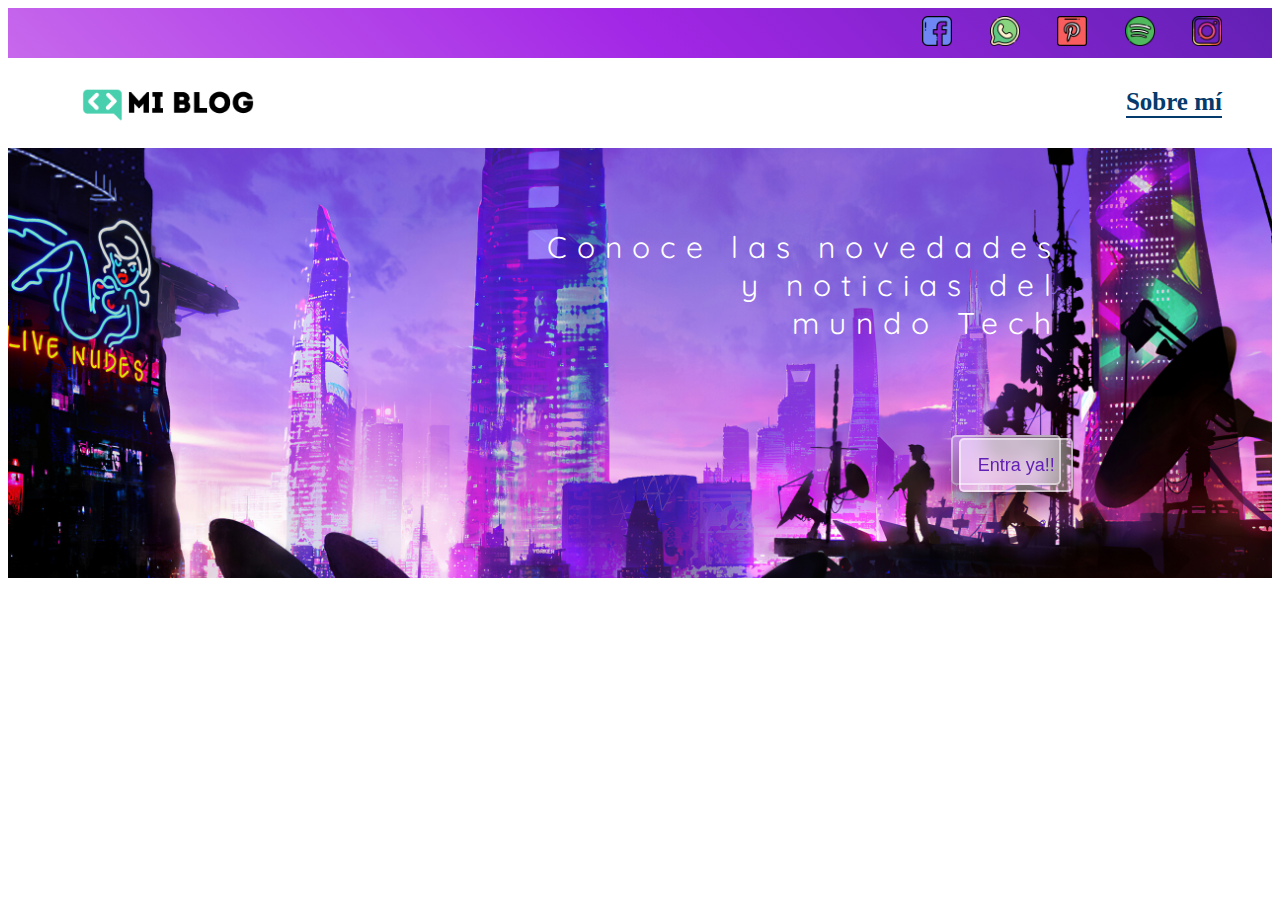
<file: index.html>
<!DOCTYPE html>
<html lang="es">
<head>
    <meta charset="UTF-8">
    <meta name="viewport" content="width=device-width, initial-scale=1.0">
    <link rel="stylesheet" type="text/css" href="./styles/main.css" media="screen">
    <link rel="stylesheet" type="text/css"href="./styles/font/flaticon.css">
    <title>Blog de tecnología de Rodrido Aguilar Flores</title>
</head>
<body>
    <header>
        <section class="header-icons-container">
            <!-- Linea azul con iconos a redes sociales -->
            <div class="icons">
                <a href="/"><span><img src="./assets/facebook.png" alt="Ir a Facebook" width="30px" height="30px"></span></a>
                <a href="/"><span><img src="./assets/whatsapp.png" alt="Ir a whatsapp" width="30px" height="30px"></span></a>
                <a href="/"><span><img src="./assets/pinterest.png" alt="Ir a pinterest" width="30px" height="30px"></span></a>
                <a href="/"><span><img src="./assets/spotify (1).png" alt="Ir a spotify" width="30px" height="30px"></span></a>
                <a href="/"><span><img src="./assets/instagram.png" alt="Ir a Instagram" width="30px" height="30px"></span></a>
            </div>
        </section>
        <nav >
            <!-- Linea blanca con acceso al blob y paginas sobre mi -->
            <section class="logo-container">
                <a href="index.html"><img src="./assets/img/Logo-negro.png" alt="Logotipo del Blog " width="" height="" ></a>
            </section>
            <section class="profile-link">
                <a href="./pages/aboutme.html">Sobre mí</a>
            </section>
        </nav>
    </header>
    <main class="main">
        <section>
            <span class="main-text">
                Conoce las novedades <br> y noticias del <br>mundo Tech
            </span>
            <button class="main-button">
                <a href="./pages/blog.html" class="main-button">Entra ya!!</a>
            </button>
        </section>
    </main>
</body>
</html>
</file>
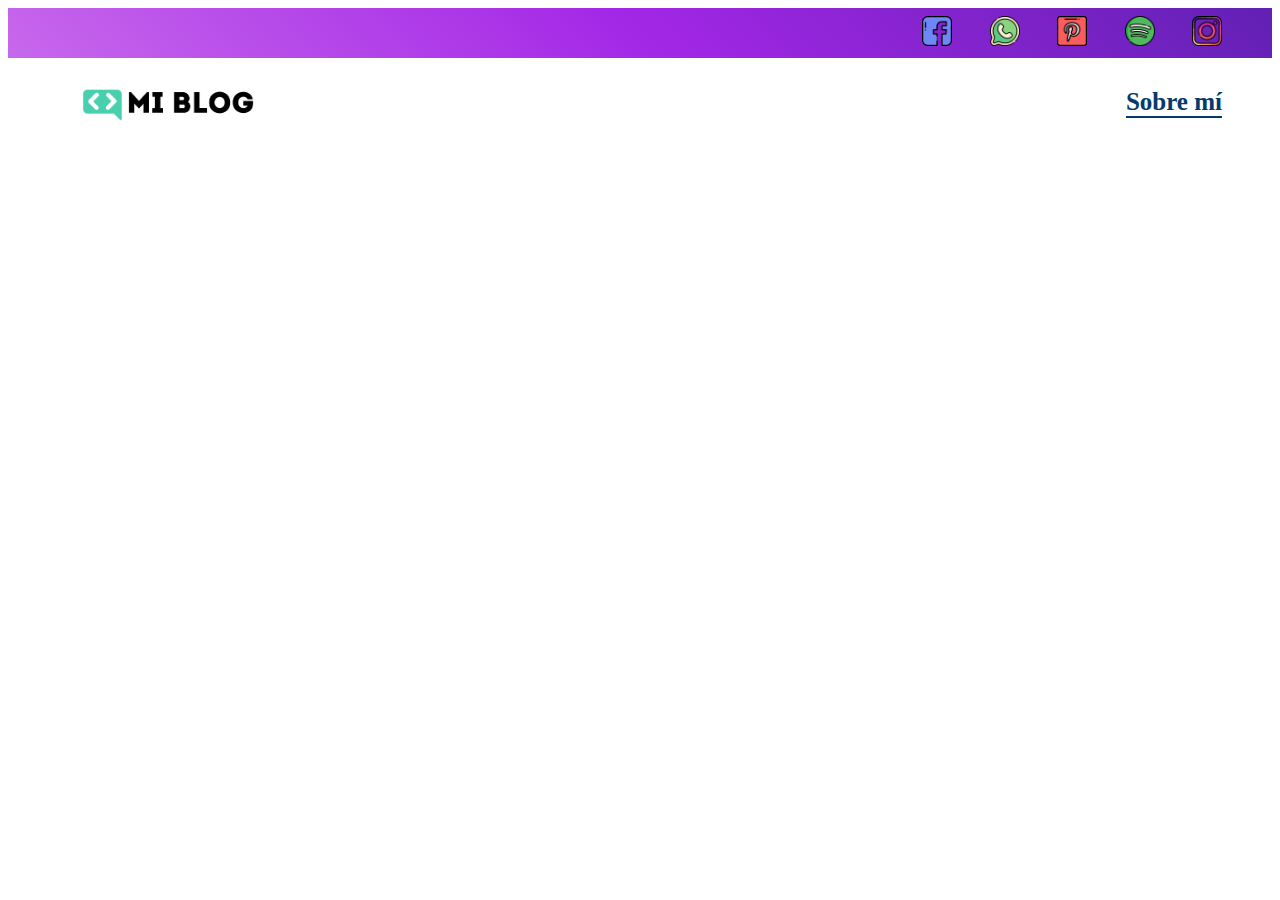
<file: pages/article.html>
<!DOCTYPE html>
<html lang="en">
<head>
    <meta charset="UTF-8">
    <meta name="viewport" content="width=device-width, initial-scale=1.0">
    <link rel="stylesheet" type="text/css" href="../styles/main.css" media="screen">
    <link rel="stylesheet" type="text/css"href="../styles/font/flaticon.css">
    <title>Un articulo</title>
</head>
<body>
    <header>
        <section class="header-icons-container">
            <!-- Linea azul con iconos a redes sociales -->
            <div class="icons">
                <a href="/"><span><img src="../assets/facebook.png" alt="Ir a Facebook" width="30px" height="30px"></span></a>
                <a href="/"><span><img src="../assets/whatsapp.png" alt="Ir a whatsapp" width="30px" height="30px"></span></a>
                <a href="/"><span><img src="../assets/pinterest.png" alt="Ir a pinterest" width="30px" height="30px"></span></a>
                <a href="/"><span><img src="../assets/spotify (1).png" alt="Ir a spotify" width="30px" height="30px"></span></a>
                <a href="/"><span><img src="../assets/instagram.png" alt="Ir a Instagram" width="30px" height="30px"></span></a>
            </div>
        </section>
        <nav >
            <!-- Linea blanca con acceso al blob y paginas sobre mi -->
            <section class="logo-container">
                <a href="index.html"><img src="../assets/img/Logo-negro.png" alt="Logotipo del Blog " width="" height="" ></a>
            </section>
            <section class="profile-link">
                <a href="../pages/aboutme.html">Sobre mí</a>
            </section>
        </nav>
    </header>
</body>
</html>
</file>
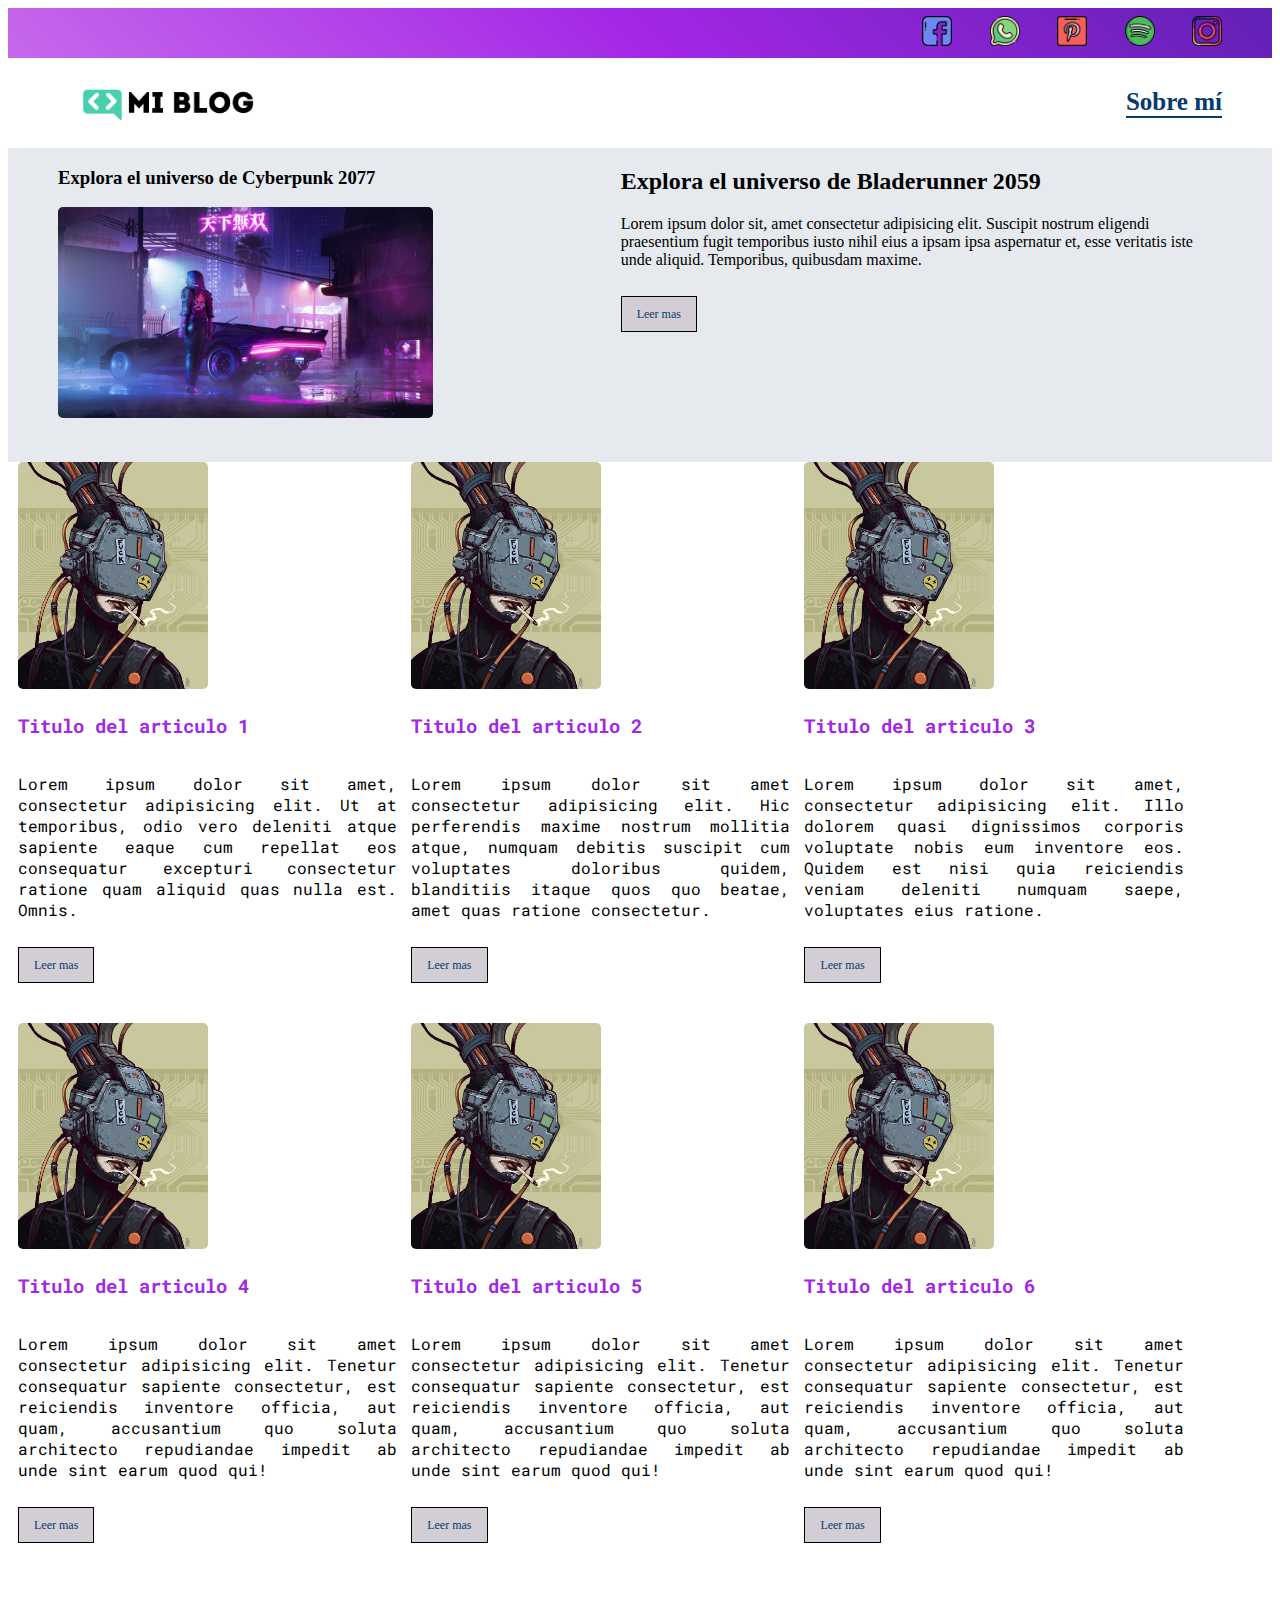
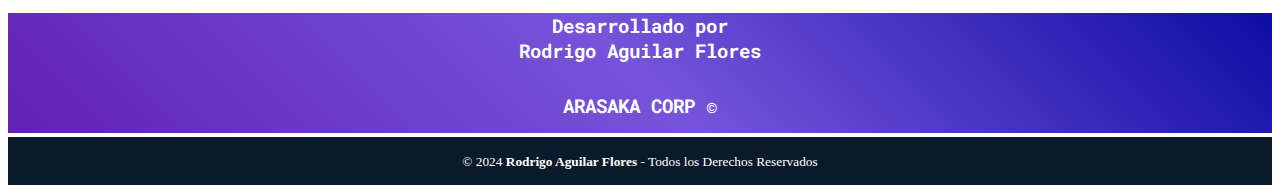
<file: pages/blog.html>
<!DOCTYPE html>
<html lang="es">
<head>
    <meta charset="UTF-8">
    <meta name="viewport" content="width=device-width, initial-scale=1.0">
    <link rel="stylesheet" type="text/css" href="../styles/main.css" media="screen">
    <link rel="stylesheet" type="text/css"href="../styles/font/flaticon.css">
    <title>My Blog</title>
</head>
<body>
    <header>
        <section class="header-icons-container">
            <!-- Linea azul con iconos a redes sociales -->
            <div class="icons">
                <a href="/"><span><img src="../assets/facebook.png" alt="Ir a Facebook" width="30px" height="30px"></span></a>
                <a href="/"><span><img src="../assets/whatsapp.png" alt="Ir a whatsapp" width="30px" height="30px"></span></a>
                <a href="/"><span><img src="../assets/pinterest.png" alt="Ir a pinterest" width="30px" height="30px"></span></a>
                <a href="/"><span><img src="../assets/spotify (1).png" alt="Ir a spotify" width="30px" height="30px"></span></a>
                <a href="/"><span><img src="../assets/instagram.png" alt="Ir a Instagram" width="30px" height="30px"></span></a>
            </div>
        </section>
        <nav >
            <!-- Linea blanca con acceso al blob y paginas sobre mi -->
            <section class="logo-container">
                <a href="index.html"><img src="../assets/img/Logo-negro.png" alt="Logotipo del Blog " width="" height="" ></a>
            </section>
            <section class="profile-link">
                <a href="../pages/aboutme.html">Sobre mí</a>
            </section>
        </nav>
    </header>
    <main class="blog-main">
        <section class="blog-news-container">
            <div class="blog-main-new">
                <h3>
                    Explora el universo de Cyberpunk 2077
                </h3>
                <div class="blog-news-img-container">
                    <img src="../assets/img/retro-cyberpunk-2077-neon-life-5k-v8-1920x1080.jpg" alt="">
                </div>
            </div>
            <div class="blog-news-info-container">
                <h2>Explora el universo de Bladerunner 2059</h2>
                <p>Lorem ipsum dolor sit, amet consectetur adipisicing elit. Suscipit nostrum eligendi praesentium fugit temporibus iusto nihil eius a ipsam ipsa aspernatur et, esse veritatis iste unde aliquid. Temporibus, quibusdam maxime.</p>
                <a href="" class="blog-button">Leer mas</a>
            </div>
        </section>
        <section class="blog-posts-container">
            <div>
                <article class="post-container">
                    <img src="../assets/img/artciulo.jpg" alt="Imagen articulo 1">
                    <p>Titulo del articulo 1</p>
                    <p>Lorem ipsum dolor sit amet, consectetur adipisicing elit. Ut at temporibus, odio vero deleniti atque sapiente eaque cum repellat eos consequatur excepturi consectetur ratione quam aliquid quas nulla est. Omnis.</p>
                    <a href="" class="blog-button">Leer mas</a>
                </article>
                <article class="post-container">
                    <img src="../assets/img/artciulo.jpg" alt="Imagen articulo 2">
                    <p>Titulo del articulo 2</p>
                    <p>Lorem ipsum dolor sit amet consectetur adipisicing elit. Hic perferendis maxime nostrum mollitia atque, numquam debitis suscipit cum voluptates doloribus quidem, blanditiis itaque quos quo beatae, amet quas ratione consectetur.</p>
                    <a href="" class="blog-button">Leer mas</a>
                </article>
                <article class="post-container">
                    <img src="../assets/img/artciulo.jpg" alt="Imagen articulo 3">
                    <p>Titulo del articulo 3</p>
                    <p>Lorem ipsum dolor sit amet, consectetur adipisicing elit. Illo dolorem quasi dignissimos corporis voluptate nobis eum inventore eos. Quidem est nisi quia reiciendis veniam deleniti numquam saepe, voluptates eius ratione.</p>
                    <a href="" class="blog-button">Leer mas</a>
                </article>
                <article class="post-container">
                    <img src="../assets/img/artciulo.jpg" alt="Imagen articulo 4">
                    <p>Titulo del articulo 4</p>
                    <p>Lorem ipsum dolor sit amet consectetur adipisicing elit. Tenetur consequatur sapiente consectetur, est reiciendis inventore officia, aut quam, accusantium quo soluta architecto repudiandae impedit ab unde sint earum quod qui!</p>
                    <a href="" class="blog-button">Leer mas</a>
                </article>
                <article class="post-container">
                    <img src="../assets/img/artciulo.jpg" alt="Imagen articulo 5">
                    <p>Titulo del articulo 5</p>
                    <p>Lorem ipsum dolor sit amet consectetur adipisicing elit. Tenetur consequatur sapiente consectetur, est reiciendis inventore officia, aut quam, accusantium quo soluta architecto repudiandae impedit ab unde sint earum quod qui!</p>
                    <a href="" class="blog-button">Leer mas</a>
                </article>
                <article class="post-container">
                    <img src="../assets/img/artciulo.jpg" alt="Imagen articulo 6">
                    <p>Titulo del articulo 6</p>
                    <p>Lorem ipsum dolor sit amet consectetur adipisicing elit. Tenetur consequatur sapiente consectetur, est reiciendis inventore officia, aut quam, accusantium quo soluta architecto repudiandae impedit ab unde sint earum quod qui!</p>
                    <a href="" class="blog-button">Leer mas</a>
                </article>
            </div>
        </section>
    </main>
    <footer class="pie1">
        <p>Desarrollado por<br>
            Rodrigo Aguilar Flores</p>
        <p>ARASAKA CORP ©</p>
        <div class="grupo-2">
            <small>&copy; 2024 <b>Rodrigo Aguilar Flores</b> - Todos los Derechos Reservados</small>
        </div>
    </footer>
</body>
</html>
</file>
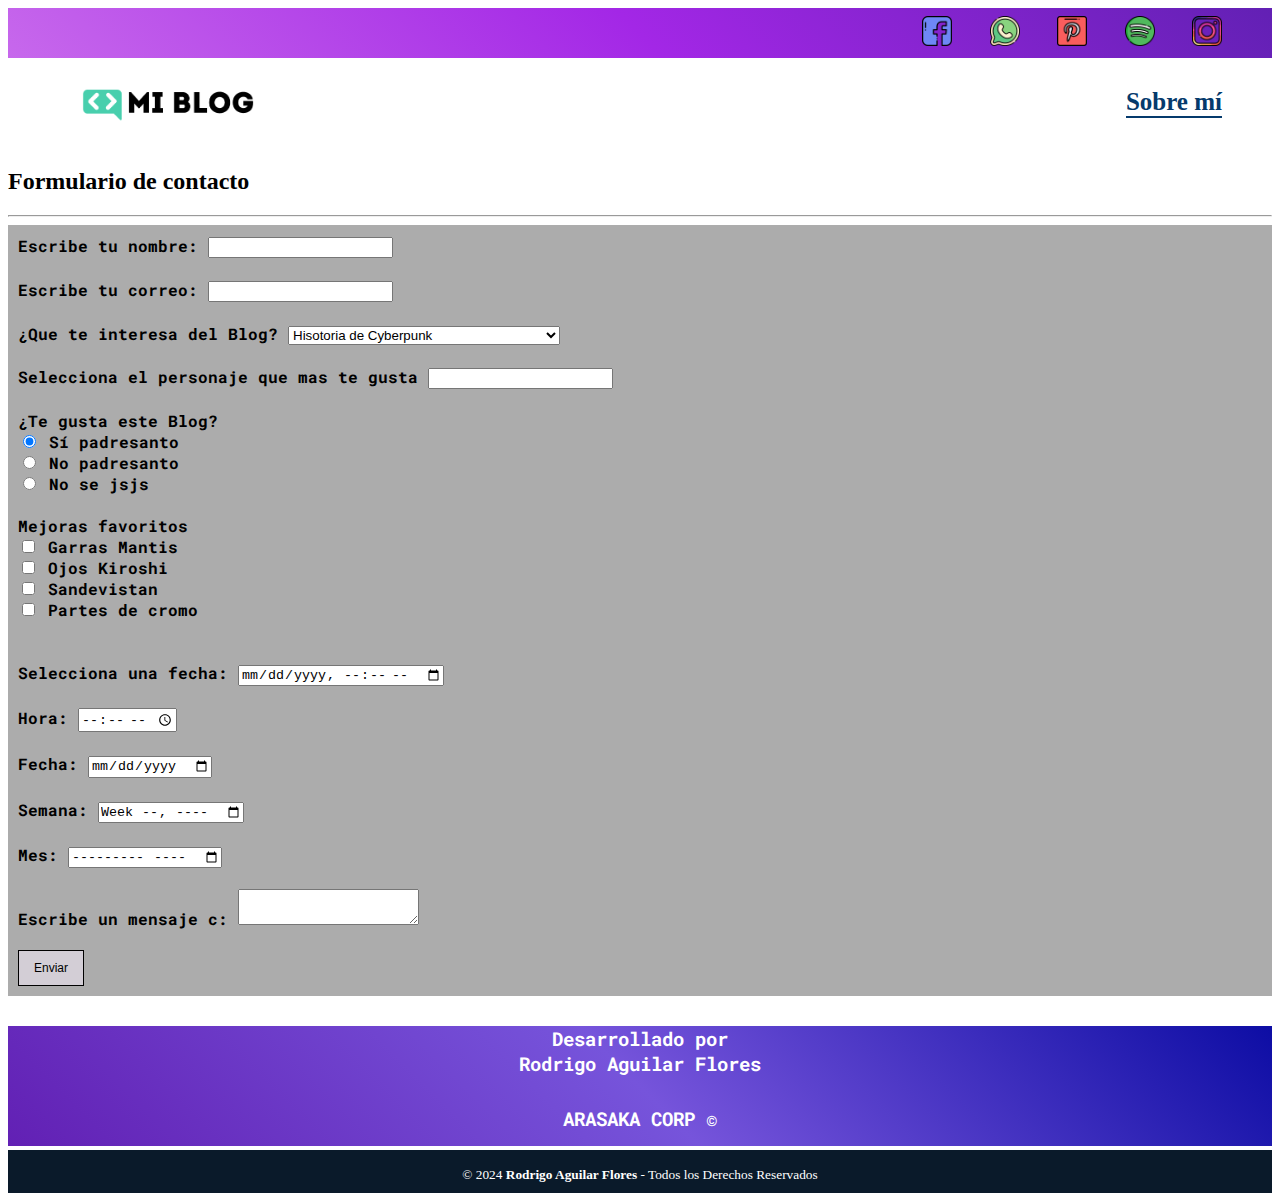
<file: pages/contacto.html>
<!DOCTYPE html>
<html lang="es">
<head>
    <meta charset="UTF-8">
    <meta name="viewport" content="width=device-width, initial-scale=1.0">
    <title>Contactame</title>
    <link rel="stylesheet" type="text/css" href="../styles/main.css" media="screen">
    <link rel="stylesheet" type="text/css"href="../styles/font/flaticon.css">
</head>
<body>
    <header>
        <section class="header-icons-container">
            <!-- Linea azul con iconos a redes sociales -->
            <div class="icons">
                <a href="/"><span><img src="../assets/facebook.png" alt="Ir a Facebook" width="30px" height="30px"></span></a>
                <a href="/"><span><img src="../assets/whatsapp.png" alt="Ir a whatsapp" width="30px" height="30px"></span></a>
                <a href="/"><span><img src="../assets/pinterest.png" alt="Ir a pinterest" width="30px" height="30px"></span></a>
                <a href="/"><span><img src="../assets/spotify (1).png" alt="Ir a spotify" width="30px" height="30px"></span></a>
                <a href="/"><span><img src="../assets/instagram.png" alt="Ir a Instagram" width="30px" height="30px"></span></a>
            </div>
        </section>
        <nav >
            <!-- Linea blanca con acceso al blob y paginas sobre mi -->
            <section class="logo-container">
                <a href="index.html"><img src="../assets/img/Logo-negro.png" alt="Logotipo del Blog " width="" height="" ></a>
            </section>
            <section class="profile-link">
                <a href="./pages/aboutme.html">Sobre mí</a>
            </section>
        </nav>
    </header>
    <main>
        <h2>Formulario de contacto</h2>
        <hr>
        <form action="" method="" autocomplete="on">
            <label for="nombre">Escribe tu nombre: </label>
            <input type="text" id="nombre" name="nombre" autocomplete="name" required>
            <br><br>
            <label for="mail">Escribe tu correo: </label>
            <input type="mail" id="mail" name="mail" required>
            <br><br>
            <!-- Creacion de una lista desplegable-->
                <label for="intereses">¿Que te interesa del Blog?</label>
            <select name="intereses" id="intereses">
                <option value="historia">Hisotoria de Cyberpunk</option>
                <option value="noticias">Noticias de Night City</option>
                <option value="gadgets">Reseñas de los mejores titulos Cyberpunk</option>
            </select>
            <br><br>
            <!-- Otra forma de crear una lista -->
                <label for="gadgets">Selecciona el personaje que mas te gusta</label>
                    <input list="gadgets">
                    <datalist id="gadgets">
                        <option value="Cyberpunk Edgeruuners">David Martinez</option>
                        <option value="Cyberpunk 2077">V</option>
                        <option value="Cyberpunk 2077">Jackie Wells</option>
                        <option value="Cyberpunk 2077">Morgan Blackhand</option>
                    </datalist>
                    <br><br>
                    <!-- Botones de opcion o radio button -->
                        <label for="gusto">¿Te gusta este Blog?</label>
                        <br>
                        <input type="radio" name="gusto" id="si" value="Sí" checked>
                        <label for="si">Sí padresanto</label>
                        <br>
                        <input type="radio" name="gusto" id="no" value="No">
                        <label for="no">No padresanto</label>
                        <br>
                        <input type="radio" name="gusto" id="no_se" value="no_se" >
                        <label for="no_se">No se jsjs</label>
                        <br><br>
                        <!-- Casilla de verificaion -->
                            <label for="Mejoras">Mejoras favoritos</label>
                            <br>
                            <input type="checkbox" id="lenguaje1" value="Mantis">
                            <label for="lenguaje1">Garras Mantis</label><br>
                            <input type="checkbox" id="lenguaje2" value="Kiroshi">
                            <label for="lenguaje2">Ojos Kiroshi</label><br>
                            <input type="checkbox" id="lenguaje3" value="Sander">
                            <label for="lenguaje3">Sandevistan</label><br>
                            <input type="checkbox" id="lenguaje4" value="cromo">
                            <label for="lenguaje4">Partes de cromo</label><br>
                            <br><br>
                            <label for="calendario">Selecciona una fecha: </label>
                            <input type="datetime-local" name="calendario" id="calendario">
                            <br><br>

                            <!-- Otro ejemplo de calendario: para hora -->
                            <label for="hora">Hora: </label>
                            <input type="time" name="hora" id="hora">
                            <br><br>

                            <!-- calendario para dia -->
                             <label for="fecha">Fecha: </label>
                             <input type="date" name="fecha" id="fecha">
                             <br><br>
                             <!-- calendario para semana -->
                              <label for="semana">Semana: </label>
                              <input type="week" name="semana" id="semana">
                              <br><br>
                              <!-- calendario para meses -->
                               <label for="mes">Mes: </label>
                               <input type="month" name="mes" id="mes">
                               <br><br>
            <label for="mensaje">Escribe un mensaje c: </label>
            <textarea name="mensaje" id="mensaje"></textarea>
            <br><br>
            <button class="blog-button" type="submit">
                Enviar
            </button>
        </form>
    </main>
    <footer class="pie1">
        <p>Desarrollado por<br>
            Rodrigo Aguilar Flores</p>
        <p>ARASAKA CORP ©</p>
        <div class="grupo-2">
            <small>&copy; 2024 <b>Rodrigo Aguilar Flores</b> - Todos los Derechos Reservados</small>
        </div>
    </footer>
</body>
</html>
</file>
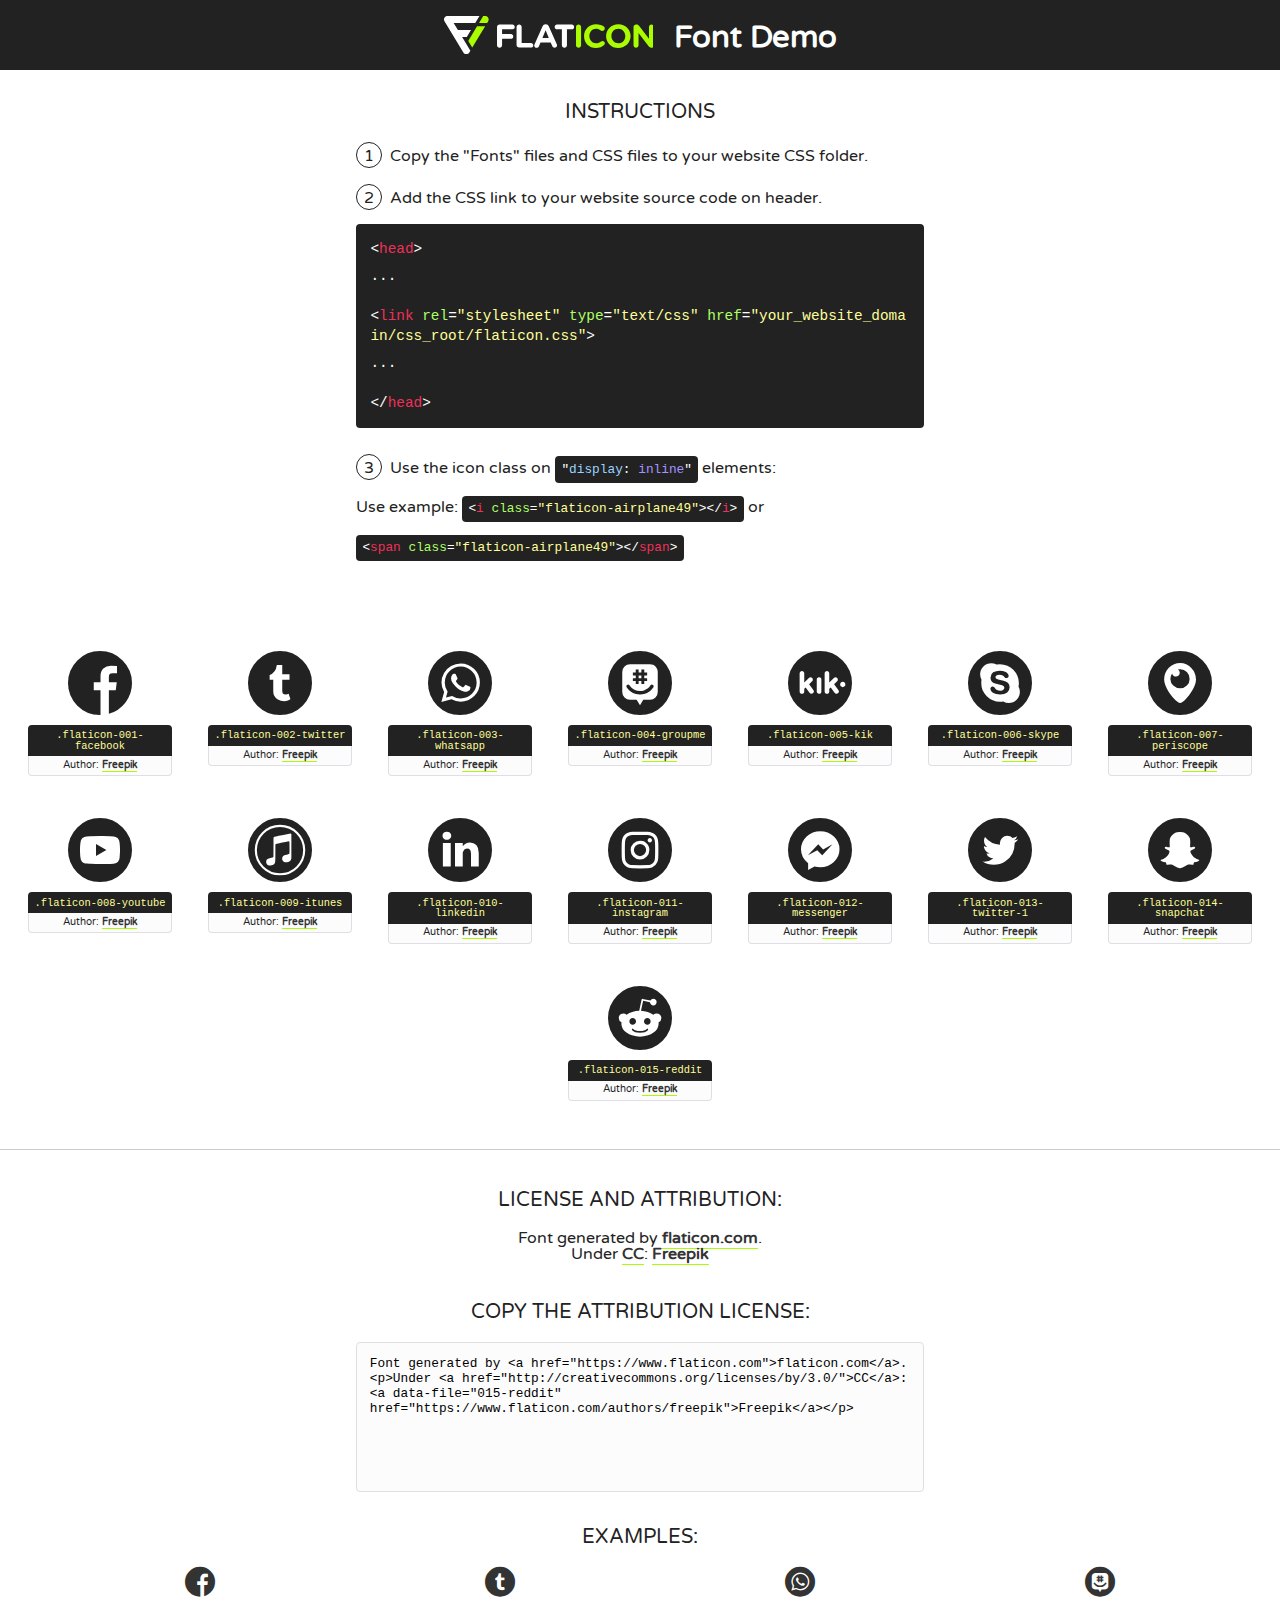
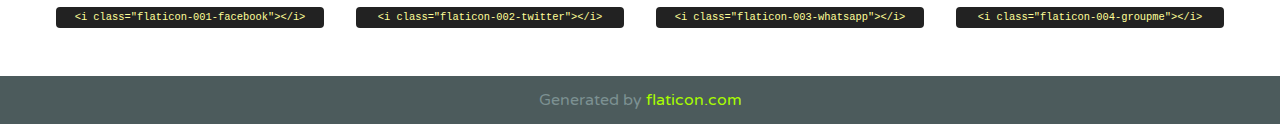
<file: styles/font/flaticon.html>
<!DOCTYPE html>
<!--
  Flaticon icon font: Flaticon
  Creation date: 20/12/2018 09:27
-->
<html>
<!DOCTYPE html>
<html>

<head>
    <title>Flaticon WebFont</title>
    <link href="http://fonts.googleapis.com/css?family=Varela+Round" rel="stylesheet" type="text/css" />
    <link rel="stylesheet" type="text/css" href="flaticon.css">
    <meta charset="UTF-8">
    <style>
    html, body, div, span, applet, object, iframe,
    h1, h2, h3, h4, h5, h6, p, blockquote, pre,
    a, abbr, acronym, address, big, cite, code,
    del, dfn, em, img, ins, kbd, q, s, samp,
    small, strike, strong, sub, sup, tt, var,
    b, u, i, center,
    dl, dt, dd, ol, ul, li,
    fieldset, form, label, legend,
    table, caption, tbody, tfoot, thead, tr, th, td,
    article, aside, canvas, details, embed, 
    figure, figcaption, footer, header, hgroup, 
    menu, nav, output, ruby, section, summary,
    time, mark, audio, video {
        margin: 0;
        padding: 0;
        border: 0;
        font-size: 100%;
        font: inherit;
        vertical-align: baseline;
    }
    /* HTML5 display-role reset for older browsers */
    article, aside, details, figcaption, figure, 
    footer, header, hgroup, menu, nav, section {
        display: block;
    }
    body {
        line-height: 1;
    }
    ol, ul {
        list-style: none;
    }
    blockquote, q {
        quotes: none;
    }
    blockquote:before, blockquote:after,
    q:before, q:after {
        content: '';
        content: none;
    }
    table {
        border-collapse: collapse;
        border-spacing: 0;
    }
    body {
        font-family: 'Varela Round', Helvetica, Arial, sans-serif;
        font-size: 16px;
        color: #222;
    }
    a {
        color: #333;
        border-bottom: 1px solid #a9fd00;
        font-weight: bold;
        text-decoration: none;
    }
    * {
        -moz-box-sizing: border-box;
        -webkit-box-sizing: border-box;
        box-sizing: border-box;
        margin: 0;
        padding: 0;
    }
    [class^="flaticon-"]:before, [class*=" flaticon-"]:before, [class^="flaticon-"]:after, [class*=" flaticon-"]:after {
        font-family: Flaticon;
        font-size: 30px;
        font-style: normal;
        margin-left: 20px;
        color: #333;
    }
    .wrapper {
        max-width: 600px;
        margin: auto;
        padding: 0 1em;
    }
    .title {
        font-size: 1.25em;
        text-align: center;
        margin-bottom: 1em;
        text-transform: uppercase;
    }
    header {
        text-align: center;
        background-color: #222;
        color: #fff;
        padding: 1em;
    }
    header .logo {
        width: 210px;
        height: 38px;
        display: inline-block;
        vertical-align: middle;
        margin-right: 1em;
        border: none;
    }
    header strong {
        font-size: 1.95em;
        font-weight: bold;
        vertical-align: middle;
        margin-top: 5px;
        display: inline-block;
    }
    .demo {
        margin: 2em auto;
        line-height: 1.25em;
    }
    .demo ul li {
        margin-bottom: 1em;
    }
    .demo ul li .num {
        color: #222;
        border-radius: 20px;
        display: inline-block;
        width: 26px;
        padding: 3px;
        height: 26px;
        text-align: center;
        margin-right: 0.5em;
        border: 1px solid #222;
    }
    .demo ul li code {
        background-color: #222;
        border-radius: 4px;
        padding: 0.25em 0.5em;
        display: inline-block;
        color: #fff;
        font-family: Consolas,Monaco,Lucida Console,Liberation Mono,DejaVu Sans Mono,Bitstream Vera Sans Mono,Courier New, monospace;
        font-weight: lighter;
        margin-top: 1em;
        font-size: 0.8em;
        word-break: break-all;
    }
    .demo ul li code.big {
        padding: 1em;
        font-size: 0.9em;
    }
    .demo ul li code .red {
        color: #EF3159;
    }
    .demo ul li code .green {
        color: #ACFF65;
    }
    .demo ul li code .yellow {
        color: #FFFF99;
    }
    .demo ul li code .blue {
        color: #99D3FF;
    }
    .demo ul li code .purple {
        color: #A295FF;
    }
    .demo ul li code .dots {
        margin-top: 0.5em;
        display: block;
    }
    #glyphs {
        border-bottom: 1px solid #ccc;
        padding: 2em 0;
        text-align: center;
    }
    .glyph {
        display: inline-block;
        width: 9em;
        margin: 1em;
        text-align: center;
        vertical-align: top;
        background: #FFF;
    }
    .glyph .glyph-icon {
        padding: 10px;
        display: block;
        font-family:"Flaticon";
        font-size: 64px;
        line-height: 1;
    }
    .glyph .glyph-icon:before {
        font-size: 64px;
        color: #222;
        margin-left: 0;
    }
    .class-name {
        font-size: 0.65em;
        background-color: #222;
        color: #fff;
        border-radius: 4px 4px 0 0;
        padding: 0.5em;
        color: #FFFF99;
        font-family: Consolas,Monaco,Lucida Console,Liberation Mono,DejaVu Sans Mono,Bitstream Vera Sans Mono,Courier New, monospace;
    }
    .author-name {
        font-size: 0.6em;
        background-color: #fcfcfd;
        border: 1px solid #DEDEE4;
        border-top: 0;
        border-radius: 0 0 4px 4px;
        padding: 0.5em;
    }
    .class-name:last-child {
        font-size: 10px;
        color:#888;
    }
    .class-name:last-child a {
        font-size: 10px;
        color:#555;
    }
    .class-name:last-child a:hover {
        color:#a9fd00;
    }
    .glyph > input {
        display: block;
        width: 100px;
        margin: 5px auto;
        text-align: center;
        font-size: 12px;
        cursor: text;
    }
    .glyph > input.icon-input {
        font-family:"Flaticon";
        font-size: 16px;
        margin-bottom: 10px;
    }
    .attribution .title {
        margin-top: 2em;
    }
    .attribution textarea {
        background-color: #fcfcfd;
        padding: 1em;
        border: none;
        box-shadow: none;
        border: 1px solid #DEDEE4;
        border-radius: 4px;
        resize: none;
        width: 100%;
        height: 150px;
        font-size: 0.8em;
        font-family: Consolas,Monaco,Lucida Console,Liberation Mono,DejaVu Sans Mono,Bitstream Vera Sans Mono,Courier New, monospace;
        -webkit-appearance: none;
    }
    .iconsuse {
        margin: 2em auto;
        text-align: center;
        max-width: 1200px;
    }
    .iconsuse:after {
        content: '';
        display: table;
        clear: both;
    }
    .iconsuse .image {
        float: left;
        width: 25%;
        padding: 0 1em;
    }
    .iconsuse .image p {
        margin-bottom: 1em;
    }
    .iconsuse .image span {
        display: block;
        font-size: 0.65em;
        background-color: #222;
        color: #fff;
        border-radius: 4px;
        padding: 0.5em;
        color: #FFFF99;
        margin-top: 1em;
        font-family: Consolas,Monaco,Lucida Console,Liberation Mono,DejaVu Sans Mono,Bitstream Vera Sans Mono,Courier New, monospace;
    }
    #footer {
        text-align: center;
        background-color: #4C5B5C;
        color: #7c9192;
        padding: 1em;
    }
    #footer a {
        border: none;
        color: #a9fd00;
        font-weight: normal;
    }
    @media (max-width: 960px) {
        .iconsuse .image {
            width: 50%;
        }
    }
    @media (max-width: 560px) {
        .iconsuse .image {
            width: 100%;
        }
    }
    </style>
</head>

<body class="characters-off">

    <header>
        <a href="https://www.flaticon.com" target="_blank" class="logo">
            <svg version="1.1" xmlns="http://www.w3.org/2000/svg" xmlns:xlink="http://www.w3.org/1999/xlink" xmlns:a="http://ns.adobe.com/AdobeSVGViewerExtensions/3.0/" viewBox="0 0 560.875 102.036" enable-background="new 0 0 560.875 102.036" xml:space="preserve">
                <defs>
                </defs>
                <g>
                    <g class="letters">
                        <path fill="#ffffff" d="M141.596,29.675c0-3.777,2.985-6.767,6.764-6.767h34.438c3.426,0,6.15,2.728,6.15,6.15
                        c0,3.43-2.724,6.149-6.15,6.149h-27.674v13.091h23.719c3.429,0,6.151,2.724,6.151,6.15c0,3.43-2.723,6.149-6.151,6.149h-23.719
                        v17.574c0,3.773-2.986,6.761-6.764,6.761c-3.779,0-6.764-2.989-6.764-6.761V29.675z"></path>
                        <path fill="#ffffff" d="M193.844,29.149c0-3.781,2.985-6.767,6.764-6.767c3.776,0,6.763,2.985,6.763,6.767v42.957h25.039
                        c3.426,0,6.149,2.726,6.149,6.153c0,3.425-2.723,6.15-6.149,6.15h-31.802c-3.779,0-6.764-2.986-6.764-6.768V29.149z"></path>
                        <path fill="#ffffff" d="M241.891,75.71l21.438-48.407c1.492-3.341,4.215-5.357,7.906-5.357h0.792
                        c3.686,0,6.323,2.017,7.815,5.357l21.439,48.407c0.436,0.967,0.701,1.845,0.701,2.723c0,3.602-2.809,6.501-6.414,6.501
                        c-3.161,0-5.269-1.845-6.499-4.655l-4.132-9.661h-27.059l-4.301,10.102c-1.144,2.631-3.426,4.214-6.237,4.214
                        c-3.517,0-6.24-2.81-6.24-6.325C241.1,77.64,241.451,76.677,241.891,75.71z M279.932,58.666l-8.521-20.297l-8.526,20.297H279.932
                        z"></path>
                        <path fill="#ffffff" d="M314.864,35.387H301.86c-3.429,0-6.239-2.813-6.239-6.238c0-3.429,2.811-6.24,6.239-6.24h39.533
                        c3.426,0,6.237,2.811,6.237,6.24c0,3.425-2.811,6.238-6.237,6.238h-13.001v42.785c0,3.773-2.99,6.761-6.764,6.761
                        c-3.779,0-6.764-2.989-6.764-6.761V35.387z"></path>
                        <path fill="#A9FD00" d="M352.615,29.149c0-3.781,2.985-6.767,6.767-6.767c3.774,0,6.761,2.985,6.761,6.767v49.024
                        c0,3.773-2.987,6.761-6.761,6.761c-3.781,0-6.767-2.989-6.767-6.761V29.149z"></path>
                        <path fill="#A9FD00" d="M374.132,53.836v-0.179c0-17.481,13.178-31.801,32.065-31.801c9.22,0,15.459,2.458,20.557,6.238
                        c1.402,1.054,2.637,2.985,2.637,5.357c0,3.692-2.985,6.59-6.681,6.59c-1.845,0-3.071-0.702-4.044-1.319
                        c-3.776-2.813-7.729-4.393-12.562-4.393c-10.364,0-17.831,8.611-17.831,19.154v0.173c0,10.542,7.291,19.329,17.831,19.329
                        c5.715,0,9.492-1.756,13.359-4.834c1.049-0.874,2.458-1.491,4.039-1.491c3.429,0,6.325,2.813,6.325,6.236
                        c0,2.106-1.056,3.78-2.282,4.834c-5.539,4.834-12.036,7.733-21.878,7.733C387.572,85.464,374.132,71.493,374.132,53.836z"></path>
                        <path fill="#A9FD00" d="M433.009,53.836v-0.179c0-17.481,13.79-31.801,32.766-31.801c18.981,0,32.592,14.143,32.592,31.628v0.173
                        c0,17.483-13.785,31.807-32.769,31.807C446.625,85.464,433.009,71.32,433.009,53.836z M484.224,53.836v-0.179
                        c0-10.539-7.725-19.326-18.626-19.326c-10.893,0-18.449,8.611-18.449,19.154v0.173c0,10.542,7.73,19.329,18.626,19.329
                        C476.676,72.986,484.224,64.378,484.224,53.836z"></path>
                        <path fill="#A9FD00" d="M506.233,29.321c0-3.774,2.99-6.763,6.767-6.763h1.401c3.252,0,5.183,1.583,7.029,3.953l26.093,34.265
                        V29.059c0-3.692,2.99-6.677,6.681-6.677c3.683,0,6.671,2.985,6.671,6.677v48.934c0,3.78-2.987,6.765-6.764,6.765h-0.436
                        c-3.257,0-5.188-1.581-7.034-3.953l-27.056-35.492v32.944c0,3.687-2.985,6.676-6.678,6.676c-3.683,0-6.673-2.989-6.673-6.676
                        V29.321z"></path>
                    </g>
                    <g class="insignia">
                        <path fill="#ffffff" d="M48.372,56.137h12.517l11.156-18.537H37.186L25.688,18.539h57.825L94.668,0H9.271
                        C5.925,0,2.842,1.801,1.198,4.716c-1.644,2.907-1.593,6.482,0.134,9.343l50.38,83.501c1.678,2.781,4.689,4.476,7.938,4.476
                        c3.246,0,6.257-1.695,7.935-4.476l2.898-4.804L48.372,56.137z"></path>
                        <g class="i">
                            <path fill="#A9FD00" d="M93.575,18.539h0.031v0.004l21.652,0.004l2.705-4.488c1.727-2.861,1.778-6.436,0.133-9.343
                            C116.454,1.801,113.371,0,110.026,0h-5.294L93.575,18.539z"></path>
                            <polygon fill="#A9FD00" points="88.291,27.356 64.725,66.486 75.519,84.404 109.942,27.356"></polygon>
                        </g>
                    </g>
                </g>
            </svg>
        </a>
        <strong>Font Demo</strong>
    </header>


    <section class="demo wrapper">

        <p class="title">Instructions</p>

        <ul>
            <li>
                <span class="num">1</span>Copy the "Fonts" files and CSS files to your website CSS folder.
            </li>
            <li>
                <span class="num">2</span>Add the CSS link to your website source code on header.
                <code class="big">
                    &lt;<span class="red">head</span>&gt;
                    <br/><span class="dots">...</span>
                    <br/>&lt;<span class="red">link</span> <span class="green">rel</span>=<span class="yellow">"stylesheet"</span> <span class="green">type</span>=<span class="yellow">"text/css"</span> <span class="green">href</span>=<span class="yellow">"your_website_domain/css_root/flaticon.css"</span>&gt;
                    <br/><span class="dots">...</span>
                    <br/>&lt;/<span class="red">head</span>&gt;
                </code>
            </li>

            <li>
                <p>
                    <span class="num">3</span>Use the icon class on <code>"<span class="blue">display</span>:<span class="purple"> inline</span>"</code> elements:
                    <br />
                    Use example: <code>&lt;<span class="red">i</span> <span class="green">class</span>=<span class="yellow">&quot;flaticon-airplane49&quot;</span>&gt;&lt;/<span class="red">i</span>&gt;</code> or <code>&lt;<span class="red">span</span> <span class="green">class</span>=<span class="yellow">&quot;flaticon-airplane49&quot;</span>&gt;&lt;/<span class="red">span</span>&gt;</code>
            </li>
        </ul>

    </section>




   <section id="glyphs">          
    
      
        <div class="glyph"><div class="glyph-icon flaticon-001-facebook"></div>
            <div class="class-name">.flaticon-001-facebook</div>
            <div class="author-name">Author: <a data-file="001-facebook" href="https://www.flaticon.com/authors/freepik">Freepik</a> </div> 
        </div>        
        
        <div class="glyph"><div class="glyph-icon flaticon-002-twitter"></div>
            <div class="class-name">.flaticon-002-twitter</div>
            <div class="author-name">Author: <a data-file="002-twitter" href="https://www.flaticon.com/authors/freepik">Freepik</a> </div> 
        </div>        
        
        <div class="glyph"><div class="glyph-icon flaticon-003-whatsapp"></div>
            <div class="class-name">.flaticon-003-whatsapp</div>
            <div class="author-name">Author: <a data-file="003-whatsapp" href="https://www.flaticon.com/authors/freepik">Freepik</a> </div> 
        </div>        
        
        <div class="glyph"><div class="glyph-icon flaticon-004-groupme"></div>
            <div class="class-name">.flaticon-004-groupme</div>
            <div class="author-name">Author: <a data-file="004-groupme" href="https://www.flaticon.com/authors/freepik">Freepik</a> </div> 
        </div>        
        
        <div class="glyph"><div class="glyph-icon flaticon-005-kik"></div>
            <div class="class-name">.flaticon-005-kik</div>
            <div class="author-name">Author: <a data-file="005-kik" href="https://www.flaticon.com/authors/freepik">Freepik</a> </div> 
        </div>        
        
        <div class="glyph"><div class="glyph-icon flaticon-006-skype"></div>
            <div class="class-name">.flaticon-006-skype</div>
            <div class="author-name">Author: <a data-file="006-skype" href="https://www.flaticon.com/authors/freepik">Freepik</a> </div> 
        </div>        
        
        <div class="glyph"><div class="glyph-icon flaticon-007-periscope"></div>
            <div class="class-name">.flaticon-007-periscope</div>
            <div class="author-name">Author: <a data-file="007-periscope" href="https://www.flaticon.com/authors/freepik">Freepik</a> </div> 
        </div>        
        
        <div class="glyph"><div class="glyph-icon flaticon-008-youtube"></div>
            <div class="class-name">.flaticon-008-youtube</div>
            <div class="author-name">Author: <a data-file="008-youtube" href="https://www.flaticon.com/authors/freepik">Freepik</a> </div> 
        </div>        
        
        <div class="glyph"><div class="glyph-icon flaticon-009-itunes"></div>
            <div class="class-name">.flaticon-009-itunes</div>
            <div class="author-name">Author: <a data-file="009-itunes" href="https://www.flaticon.com/authors/freepik">Freepik</a> </div> 
        </div>        
        
        <div class="glyph"><div class="glyph-icon flaticon-010-linkedin"></div>
            <div class="class-name">.flaticon-010-linkedin</div>
            <div class="author-name">Author: <a data-file="010-linkedin" href="https://www.flaticon.com/authors/freepik">Freepik</a> </div> 
        </div>        
        
        <div class="glyph"><div class="glyph-icon flaticon-011-instagram"></div>
            <div class="class-name">.flaticon-011-instagram</div>
            <div class="author-name">Author: <a data-file="011-instagram" href="https://www.flaticon.com/authors/freepik">Freepik</a> </div> 
        </div>        
        
        <div class="glyph"><div class="glyph-icon flaticon-012-messenger"></div>
            <div class="class-name">.flaticon-012-messenger</div>
            <div class="author-name">Author: <a data-file="012-messenger" href="https://www.flaticon.com/authors/freepik">Freepik</a> </div> 
        </div>        
        
        <div class="glyph"><div class="glyph-icon flaticon-013-twitter-1"></div>
            <div class="class-name">.flaticon-013-twitter-1</div>
            <div class="author-name">Author: <a data-file="013-twitter-1" href="https://www.flaticon.com/authors/freepik">Freepik</a> </div> 
        </div>        
        
        <div class="glyph"><div class="glyph-icon flaticon-014-snapchat"></div>
            <div class="class-name">.flaticon-014-snapchat</div>
            <div class="author-name">Author: <a data-file="014-snapchat" href="https://www.flaticon.com/authors/freepik">Freepik</a> </div> 
        </div>        
        
        <div class="glyph"><div class="glyph-icon flaticon-015-reddit"></div>
            <div class="class-name">.flaticon-015-reddit</div>
            <div class="author-name">Author: <a data-file="015-reddit" href="https://www.flaticon.com/authors/freepik">Freepik</a> </div> 
        </div>        
        

    </section>



    <section class="attribution wrapper"   style="text-align:center;">

      <div class="title">License and attribution:</div><div class="attrDiv">Font generated by <a href="https://www.flaticon.com">flaticon.com</a>. <div><p>Under <a href="http://creativecommons.org/licenses/by/3.0/">CC</a>: <a data-file="015-reddit" href="https://www.flaticon.com/authors/freepik">Freepik</a></p>  </div>
      </div>
      <div class="title">Copy the Attribution License:</div>

    <textarea onclick="this.focus();this.select();">Font generated by &lt;a href=&quot;https://www.flaticon.com&quot;&gt;flaticon.com&lt;/a&gt;. <p>Under <a href="http://creativecommons.org/licenses/by/3.0/">CC</a>: <a data-file="015-reddit" href="https://www.flaticon.com/authors/freepik">Freepik</a></p>  
     </textarea>

    </section>

    <section class="iconsuse">

          <div class="title">Examples:</div>            
             
            <div class="image">
                <p>
                    <i class="glyph-icon flaticon-001-facebook"></i> 
                    <span>&lt;i class=&quot;flaticon-001-facebook&quot;&gt;&lt;/i&gt;</span>
                </p>
            </div>
            
            <div class="image">
                <p>
                    <i class="glyph-icon flaticon-002-twitter"></i> 
                    <span>&lt;i class=&quot;flaticon-002-twitter&quot;&gt;&lt;/i&gt;</span>
                </p>
            </div>
            
            <div class="image">
                <p>
                    <i class="glyph-icon flaticon-003-whatsapp"></i> 
                    <span>&lt;i class=&quot;flaticon-003-whatsapp&quot;&gt;&lt;/i&gt;</span>
                </p>
            </div>
            
            <div class="image">
                <p>
                    <i class="glyph-icon flaticon-004-groupme"></i> 
                    <span>&lt;i class=&quot;flaticon-004-groupme&quot;&gt;&lt;/i&gt;</span>
                </p>
            </div>
                       
        </div>
                            
    </section>

<div id="footer">
    <div>Generated by <a href="https://www.flaticon.com">flaticon.com</a>
    </div>
</div>



</body>
</html>
</file>
<file: styles/main.css>
@import url('https://fonts.googleapis.com/css2?family=Major+Mono+Display&family=Quicksand:wght@300..700&family=Roboto+Mono:ital,wght@0,100..700;1,100..700&display=swap');

:root{
    --color-primary:linear-gradient(45deg, #c768ec, #a327e6, #6220b4);
    --color-light: #053a6c;
    --color-black: #000000;
    --color-gray: #acacac;
    --font-medium: 1.4rem;
    --font-large: 1.6rem;
    --color-2099:linear-gradient(45deg, #6220b4, #7654db, #0d0da4);
    --color-2049:linear-gradient(45deg, #ab7ee2, #663596, #5d158d);

}

body{
    /*position: fixed;*/
    top: 0;
    left: 0;
    right: 0;
    bottom: 0;
}

a{
    text-decoration: none;
    color: var(--color-light);
}

header{
    width: 100%;
    height: 140px;
    display: grid;
    grid-template-rows: 1fr 1fr ;
}
header .header-icons-container{
    width: 100%;
    height: 50px;
    display: grid;
    background: var(--color-primary);
}

header .header-icons-container .icons{
    width: 300px;
    height: auto;
    display: flex;
    align-items: center;
    justify-content: space-between;
    justify-self: end;
    margin-right: 50px;
}

nav {
    display: grid;
    grid-template-columns: 1fr 1fr;
    height: 90px;


}

nav .logo-container{
    margin-left: 50px;

}

nav .logo-container img{
    width: 220px;
    margin-top: 10px;
}

nav .profile-link{
    display: flex;
    align-items: center;
    justify-content: flex-end;
    margin-right: 50px;
}

nav .profile-link a{
    color: var(--color-light);
    border-bottom: 2px solid var(--color-light);
    font-weight: bold;
    font-size: 25px;
}

.main{
    display: grid;
    grid-template-columns: 1fr 4fr 1fr;
    height: 100%;
    background-image: url('../assets/img/heylim-city-cyberpunk-4k-ro-2560x1440.jpg');
    background-position: center;
    background-repeat: no-repeat;
    background-size: cover;
    /*filter: brightness(60%);Reduce el brillo al 50% */

}

.main section{
    display: grid;
    grid-column: 2;
    justify-items: right;
    height: 350px;
    margin-top: 80px;
}

.main-text{
    font-family: "Quicksand", sans-serif;
    font-size: 30px;
    font-weight: 700px;
    letter-spacing: 10px;
    color: rgb(255, 255, 255);
    text-align: end;
}

.main-button{
    width: 110px;
    height: 50px;
    display: grid;
    align-items: center;
    background-color: rgba(255, 255, 255, 0.3); /* Fondo semitransparente */
    border: 2px solid rgba(255, 255, 255, 0.5); /* Borde semitransparente */
    border-radius: 5px; /* Esquinas redondeadas */
    backdrop-filter: blur(10px)
}

.main-button a{
    font-weight: 700px;
    font-size: 18px;
    color: #6220b4;
    box-shadow: -11px 13px 36px -12px rgba(0, 0, 0, 1);
}

.main-button a button:hover{
 background-color: var(--color-light);
 transform: scale(1.1);
}

.blog-main{
    display: grid;
}

.blog-news-container{
    display: grid;
    background-color: #e6e9ed;
    padding: 0 50px 40px;
}

.blog-main-new{
    display: grid;
    grid-template-columns: 2fr 1fr;
    grid-template-rows: 2fr;
}

.blog-news-img-container{
    grid-column: 1;
}

.blog-news-img-container img{
    width: 100%;
    border-radius: 5px;
}

.blog-news-info-container{
    grid-column: 2;
}

.blog-news-info-container p{
    margin-bottom: 35px;
}

.blog-button {
    border: 1px solid var(--color-black);
    padding: 10px 15px;
    font-size: 12px;
    background-color:#d3ced6;
}

.blog-button:hover{
    border: 1px solid var(--color-primary);
    color: #e6e9ed;
    background-color: #7c22ebc2;
}

.blog-posts-container .post-container{
    display: inline-block;
    padding-left: 10px;
    max-width: 30%;
    margin-bottom: 50px;
}

.blog-posts-container .post-container img{
    width: 50%;
    border-radius: 5px
}

.blog-posts-container .post-container p{
    font-family: 'Roboto mono', monospace;
    margin-bottom: 35px;
    text-align: justify;
}

.blog-posts-container .post-container p:nth-child(2){
    font-weight: bold;
    color: #a327e6;
    font-size: larger;
}

footer {
    width: 100%;
    height: 120px;
    background: var(--color-2099);
    border-top: 35px solid var(--color-2099);
    text-align: center;
}

footer p{
    color: #ffffff;
    margin-top: 30px;
    font-family: 'Roboto mono', monospace;
    font-size: larger;
    font-weight: bold;

}

.about-main{
    display: grid;
}

.about-news-container{
    display: grid;
    background-color: #e6e9ed;
    padding: 0 50px 40px;
}

.about-main-new{
    display: grid;
    grid-template-columns: 2fr 1fr;
    grid-template-rows: 2fr;
}

.about-news-img-container{
    grid-column: 1;
}

.about-news-img-container img{
    width: 100%;
    height: 180px;
    border-radius: 5px;
}

.about-news-info-container{
    grid-column: 2;
}

.about-news-info-container p{
    margin-bottom: 35px;
}

.about-button {
    border: 1px solid var(--color-black);
    padding: 10px 15px;
    font-size: 12px;
    background-color:#d3ced6;
}

.about-button:hover{
    border: 1px solid var(--color-2099);
    color: #e6e9ed;
    background-color: #7c22ebc2;
}

.about-posts-container .post-container{
    display: inline-block;
    padding-left: 10px;
    max-width: 30%;
    margin-bottom: 50px;
}

.about-posts-container .post-container img{
    width: 50%;
    border-radius: 5px
}

.about-posts-container .post-container p{
    font-family: 'Roboto mono', monospace;
    margin-bottom: 35px;
    text-align: justify;
}

.about-posts-container .post-container p:nth-child(2){
    font-weight: bold;
    color: #a327e6;
    font-size: larger;
}

.about-posts-container h3{
    text-align: center;
    font-weight: bold;
    font-family: "Roboto Condensed", sans-serif;
    font-size: 35px;
}

.about-footer{
    width: 100%;
    height: 440px;
    background: var(--color-2099);
}
.about-footer .grupo-1{
    width: 100%;
    max-width: 1200px;
    margin: auto;
    display: grid;
    grid-template-columns: repeat(4, 1fr);
    grid-gap: 50px;
    padding:45px 0px;
}
.about-footer .grupo-1 .box figure{
    width: 100%;
    height: 100%;
    display: flex;
    justify-content: center;
    align-content: center;
    align-items: center;
}
.about-footer .grupo-1 .box img{
    width: 250px;
}
.about-footer .grupo-1 .box h2{
    color: #ffffff;
    margin-bottom: 25px;
    font-size: 20px;
}
.about-footer .grupo-1 .box p{
    color: #000000;
    margin-bottom: 10px;
}

.about-footer .grupo-2{
    background-color: #0a1a2a;
    padding: 15px 10px;
    text-align: center;
    color: #ffffff;
}
.about-footer .grupo-2 small{
    font-size: 15px;
}
.about-footer .box2 figure{
    width: 100%;
    height: 100%;
    display: flex;
    justify-content: center;
    align-content: center;
    align-items: center;
}
.about-footer .box2 img{
    width: 250px;
}
.grupo-2{
    background-color: #0a1a2a;
    padding: 15px 10px;
    text-align: center;
    color: #ffffff;
}
.about-footer .grupo-2 small{
    font-size: 15px;
}
/*.about-footer {
    display: grid;
    grid-template-columns: 1fr 1fr;
    grid-template-rows: 2fr;
    width: 100%;
    height: 360px;
    background: var(--color-primary);
    border-top: 35px solid var(--color-primary);
}*/

/*.about-footer p{
    color: #ffffff;
    margin-top: 30px;
    font-family: 'Roboto mono', monospace;
    font-weight: bold;
}*/

/*.about-footer img{
    width: 30%;
    border-radius: 5px;
}*/

form{
    padding: 10px;
    font-family: 'Roboto mono', monospace;
    background-color: var(--color-gray);
}
label {
    font-weight: bold;
}
</file>
<file: styles/font/flaticon.css>
/*
  	Flaticon icon font: Flaticon
  	Creation date: 20/12/2018 09:27
  	*/

@font-face {
  font-family: "Flaticon";
  src: url("./Flaticon.eot");
  src: url("./Flaticon.eot?#iefix") format("embedded-opentype"),
       url("./Flaticon.woff") format("woff"),
       url("./Flaticon.ttf") format("truetype"),
       url("./Flaticon.svg#Flaticon") format("svg");
  font-weight: normal;
  font-style: normal;
}

@media screen and (-webkit-min-device-pixel-ratio:0) {
  @font-face {
    font-family: "Flaticon";
    src: url("./Flaticon.svg#Flaticon") format("svg");
  }
}

[class^="flaticon-"]:before, [class*=" flaticon-"]:before,
[class^="flaticon-"]:after, [class*=" flaticon-"]:after {   
  font-family: Flaticon;
        font-size: 30px;
font-style: normal;
margin-left: 20px;
}

.flaticon-001-facebook:before { content: "\f100"; }
.flaticon-002-twitter:before { content: "\f101"; }
.flaticon-003-whatsapp:before { content: "\f102"; }
.flaticon-004-groupme:before { content: "\f103"; }
.flaticon-005-kik:before { content: "\f104"; }
.flaticon-006-skype:before { content: "\f105"; }
.flaticon-007-periscope:before { content: "\f106"; }
.flaticon-008-youtube:before { content: "\f107"; }
.flaticon-009-itunes:before { content: "\f108"; }
.flaticon-010-linkedin:before { content: "\f109"; }
.flaticon-011-instagram:before { content: "\f10a"; }
.flaticon-012-messenger:before { content: "\f10b"; }
.flaticon-013-twitter-1:before { content: "\f10c"; }
.flaticon-014-snapchat:before { content: "\f10d"; }
.flaticon-015-reddit:before { content: "\f10e"; }
</file>
